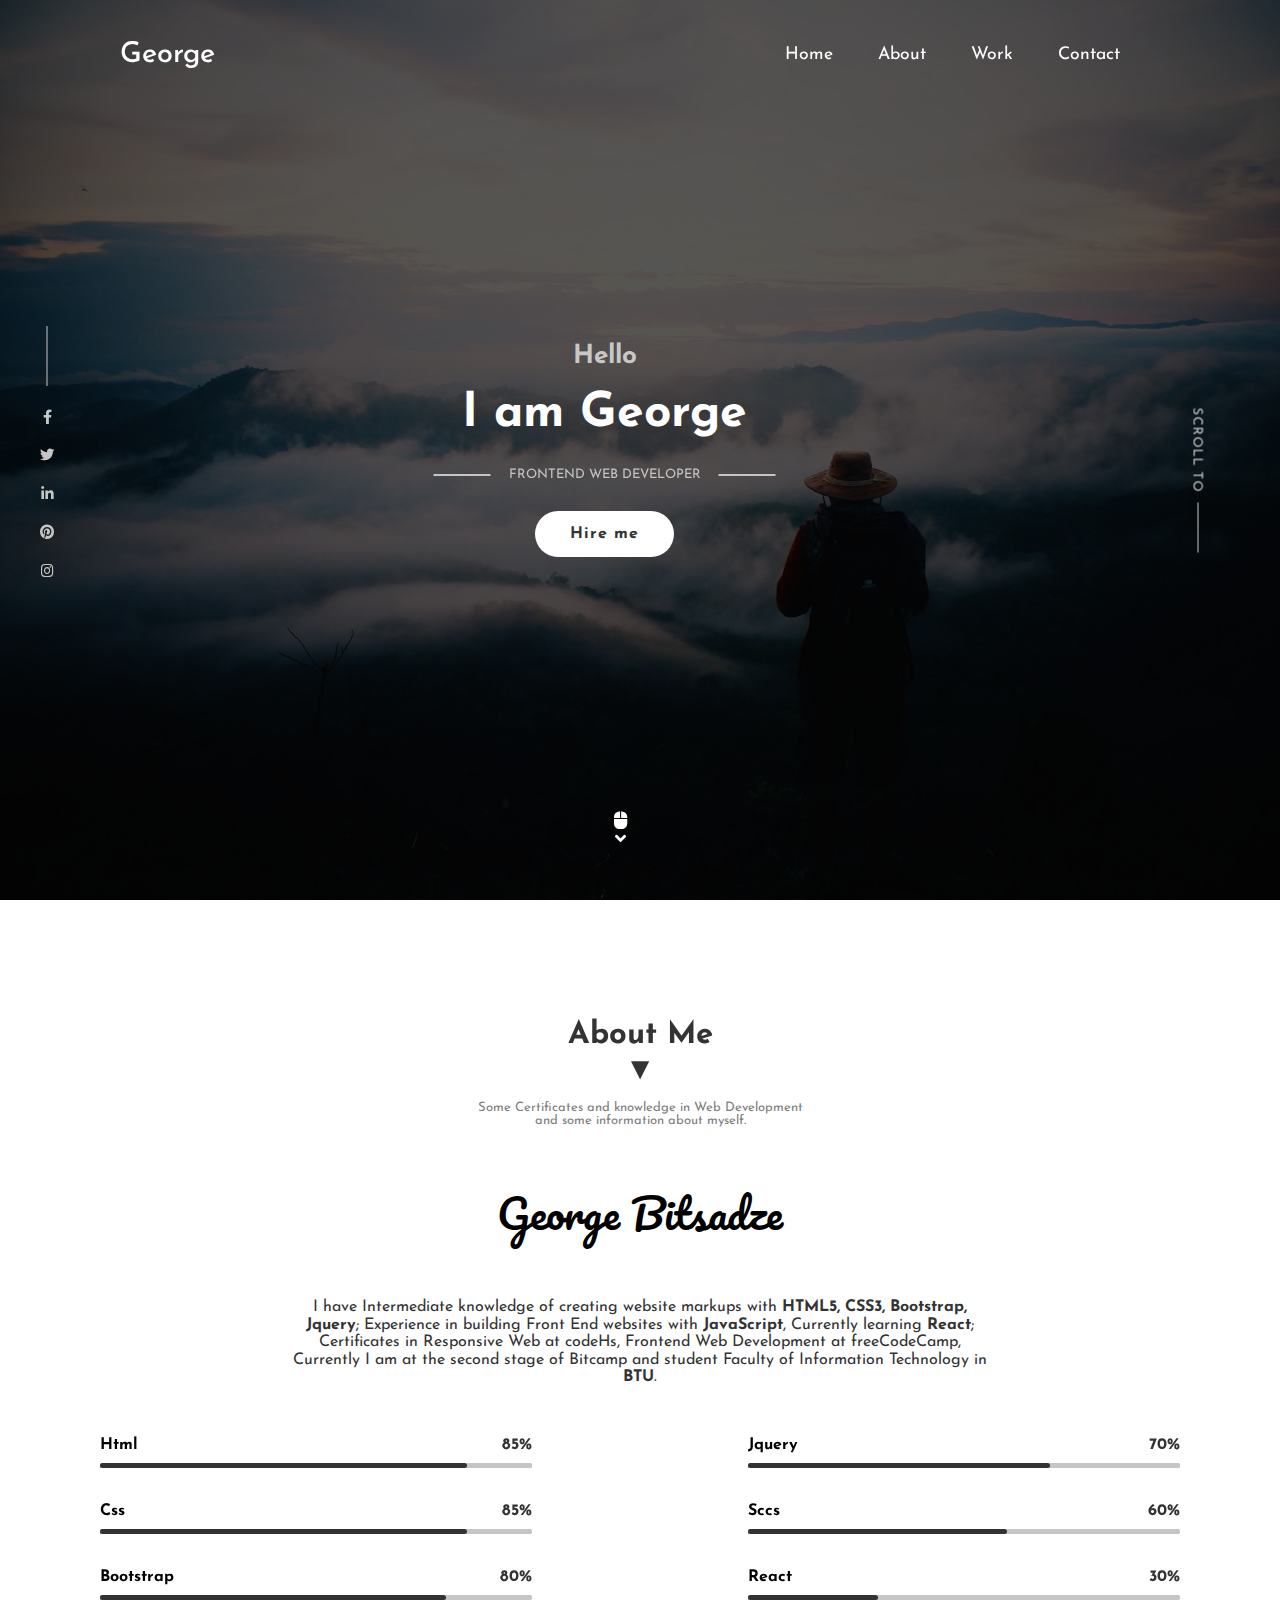
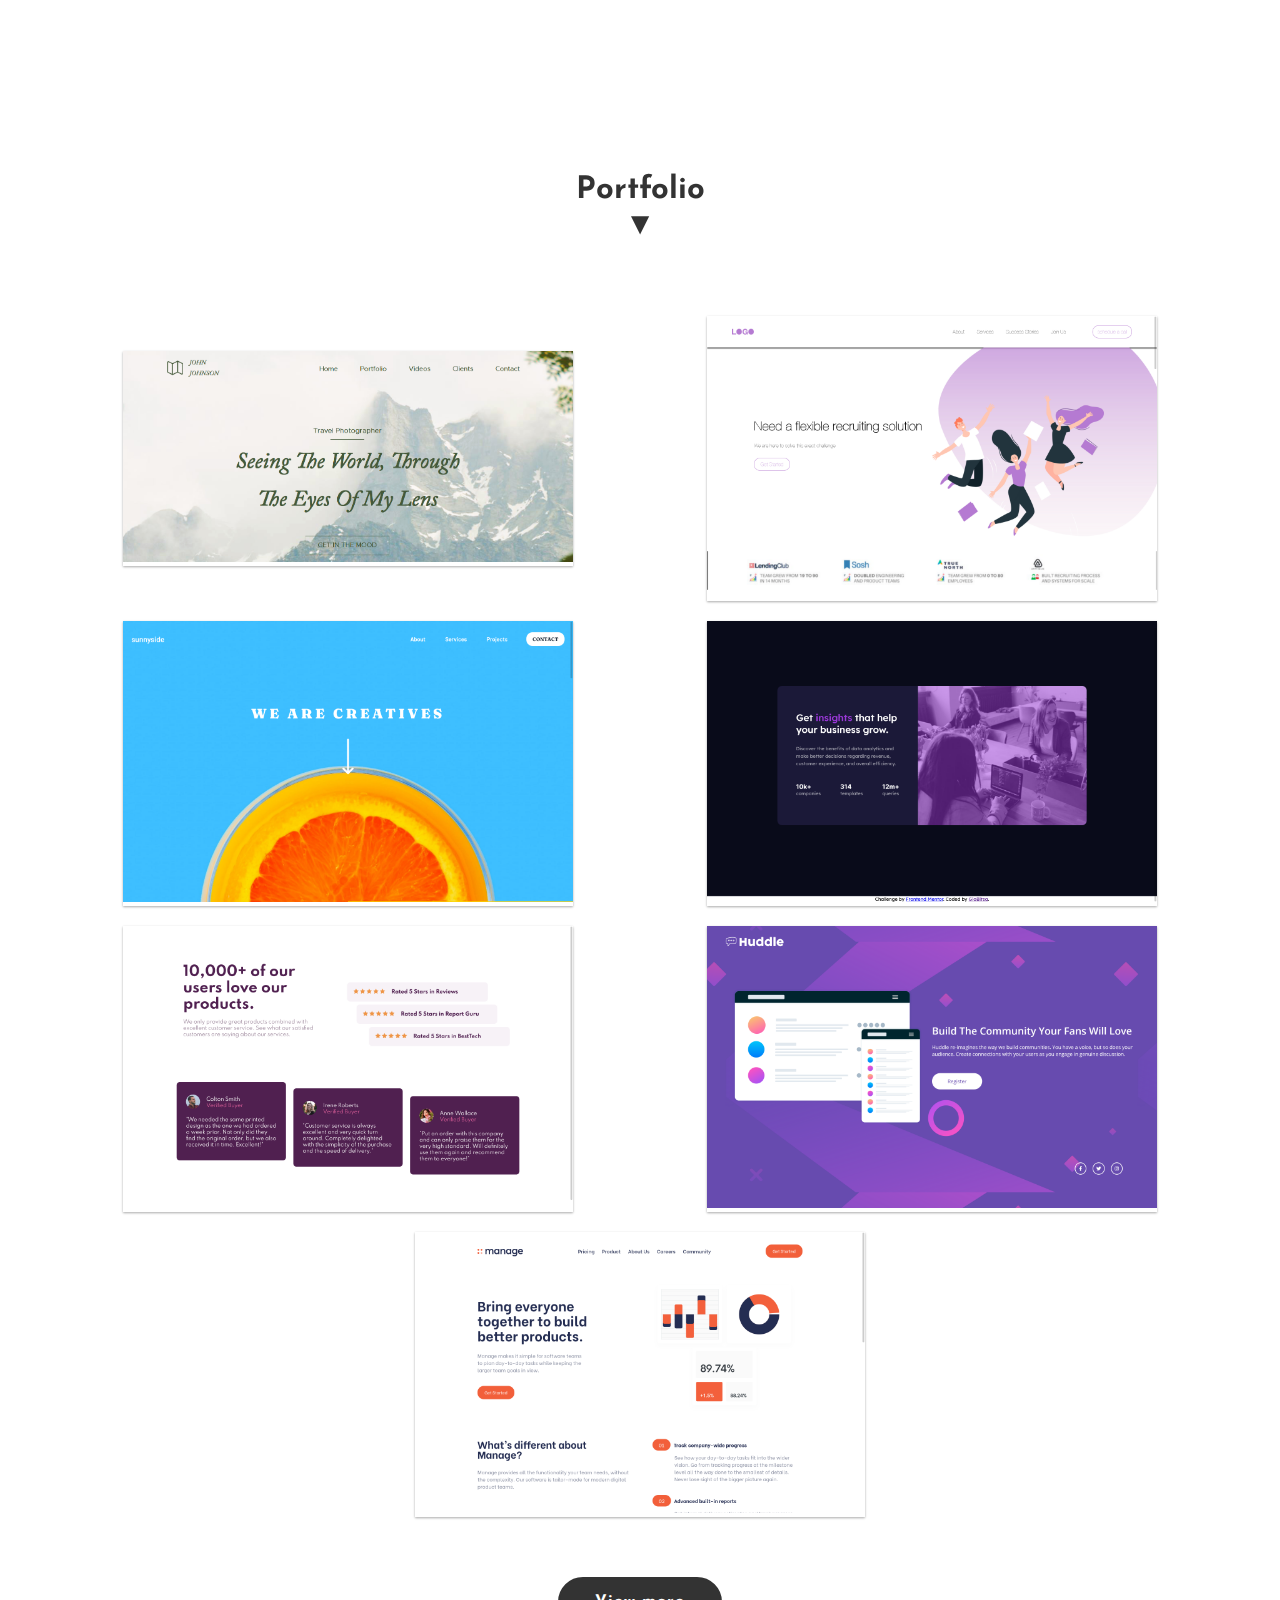
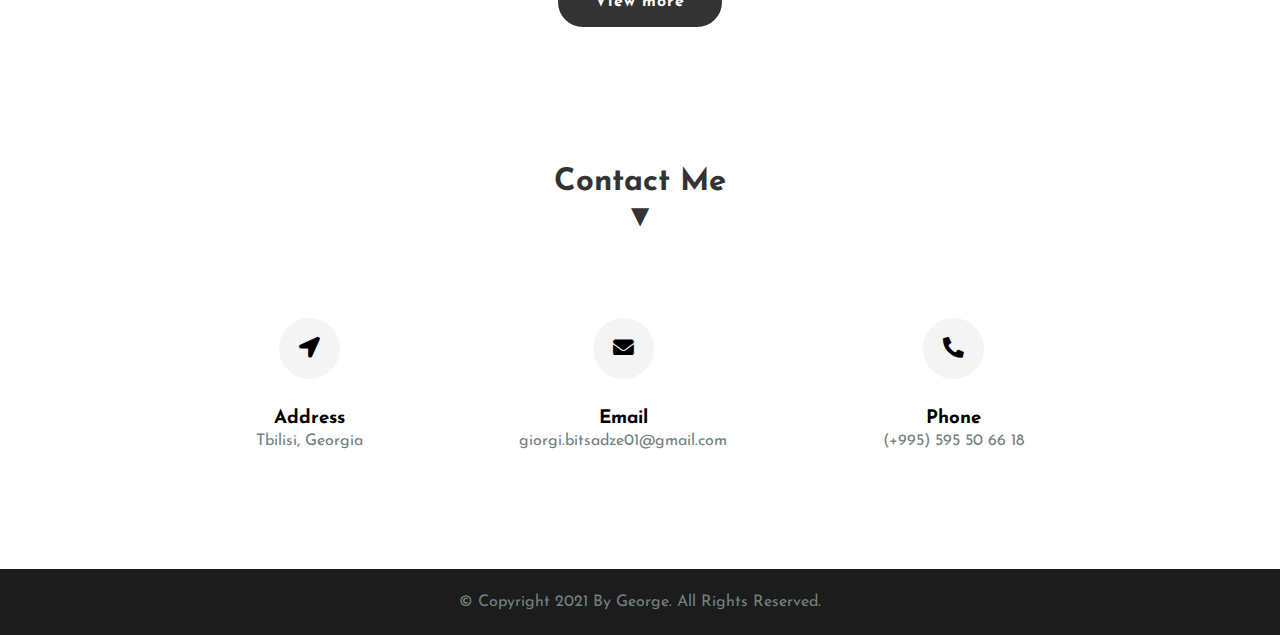
<file: index.html>
<!DOCTYPE html>
<html lang="en">
<head>
    <meta charset="UTF-8">
    <meta http-equiv="X-UA-Compatible" content="IE=edge">
    <meta name="viewport" content="width=device-width, initial-scale=1.0">
    <link href="/favicon.ico" type="image/x-icon" rel="icon" />
    <title>Personal Portfolio</title>
    <link rel="stylesheet" href="./style.css">
    <link rel="stylesheet" href="https://cdnjs.cloudflare.com/ajax/libs/font-awesome/5.15.3/css/all.min.css">
</head>
<body>
    <div class="background-wrapper"></div>
    <div class="hero" id="home">
        <header>
            <div class="logo">George</div>
            <ul>
                <li><a href="#home">Home</a></li>
                <li><a href="#about-me">About</a></li>
                <li><a href="#portfolio">Work</a></li>
                <li><a href="#contact">Contact</a></li>
            </ul>
            <div class="sidebar">
                <i class="fas fa-bars" id="open"></i>
                <i class="fas fa-times" id="close"></i>
            </div>
        </header>
        <main id="main">
            <div class="social">
                <i class="fab fa-facebook-f"></i>
                <i class="fab fa-twitter"></i>
                <i class="fab fa-linkedin-in"></i>
                <i class="fab fa-pinterest"></i>
                <i class="fab fa-instagram"></i>
            </div>
            <div class="content">
                <h2>Hello</h2>
                <h1>I am George</h1>
                <p>frontend web developer</p>
                <a href="" class="btn">Hire me</a>
            </div>
            <div class="scroll-down">
                <a href="#about-me">scroll to</a>
            </div>
            <div class="mouse">
                <i class="fas fa-mouse"></i>
                <i class="fas fa-angle-down"></i>
            </div>
        </main>
    </div>
    <!-- about me section -->
    <section id="about-me">
        <div class="top">
            <div class="header">
                <h2>About Me</h2>
                <p>Some Certificates and knowledge in Web Development <br> and some information about myself.</p>
            </div>
            <div class="handwriting">George Bitsadze</div>
            <p class="about-text">I have Intermediate knowledge of creating website markups with <strong> HTML5, CSS3, Bootstrap, Jquery</strong>; Experience in building Front End websites with <strong>JavaScript</strong>, Currently learning <strong> React</strong>; Certificates in Responsive Web at codeHs, Frontend Web Development at freeCodeCamp, Currently I am at the second stage of Bitcamp and student Faculty of Information Technology in <strong>BTU</strong>.</p>
        </div>
        <div class="bottom">
            <div class="left">
                <div class="progress" id="html">
                    <p>Html</p>
                    <span>85%</span>
                </div>
                <div class="progress" id="css">
                    <p>Css</p>
                    <span>85%</span>
                </div>
                <div class="progress" id="bootstrap">
                    <p>Bootstrap</p>
                    <span>80%</span>
                </div>
            </div>
            <div class="right">
                <div class="progress" id="jquery">
                    <p>Jquery</p>
                    <span>70%</span>
                </div>
                <div class="progress" id="scss">
                    <p>Sccs</p>
                    <span>60%</span>
                </div>
                <div class="progress" id="react">
                    <p>React</p>
                    <span>30%</span>
                </div>
            </div>
        </div>
    </section>

    <section id="portfolio">
        <div class="top">
            <div class="header">
                <h2>Portfolio</h2>
            </div>
        </div>
        <div class="projects">
            <div class="item">
                <a href="https://giobitsa.github.io/project-1/" target="_blank"><img src="./images/project 1.png" alt=""></a>
                <div class="overpage">
                    <p class="reveal-text">Html, Css, Javascript</p>
                    <div class="links">
                        <a href="https://giobitsa.github.io/project-1/" target="_blank">
                            <i class="fas fa-external-link-alt"></i>
                        </a>
                        <a href="">
                            <i class="fas fa-search-plus"></i>
                        </a>
                    </div>
                </div>
            </div>
            <div class="item">
                <a href="https://giobitsa.github.io/project-2/" target="_blank"><img src="./images/project 2.png" alt=""></a>
                <div class="overpage">
                    <p class="reveal-text"><strong> Landing page </strong> <br> Html, Css, Javascript</p>
                    <div class="links">
                        <a href="https://giobitsa.github.io/project-2/" target="_blank">
                            <i class="fas fa-external-link-alt"></i>
                        </a>
                        <a href="">
                            <i class="fas fa-search-plus"></i>
                        </a>
                    </div>
                </div>
            </div>
            <div class="item">
                <a href="https://giobitsa.github.io/project-3/" target="_blank"><img src="./images/project 3.png" alt=""></a>
                <div class="overpage">
                    <p class="reveal-text"><strong> Landing page </strong> <br> Html, Css</p>
                    <div class="links">
                        <a href="https://giobitsa.github.io/project-3/" target="_blank">
                            <i class="fas fa-external-link-alt"></i>
                        </a>
                        <a href="">
                            <i class="fas fa-search-plus"></i>
                        </a>
                    </div>
                </div>
            </div>
            <div class="item">
                <a href="https://giobitsa.github.io/frontend-mentor-1/" target="_blank"><img src="./images/project 4.png" alt=""></a>
                <div class="overpage">
                    <p class="reveal-text"><i>Frontend Mentor Challenge</i><br><strong>Stats preview card component</strong> <br> Html, Css</p>
                    <div class="links">
                        <a href="https://giobitsa.github.io/frontend-mentor-1/" target="_blank">
                            <i class="fas fa-external-link-alt"></i>
                        </a>
                        <a href="">
                            <i class="fas fa-search-plus"></i>
                        </a>
                    </div>
                </div>
            </div>
            <div class="item">
                <a href="https://giobitsa.github.io/frontend-mentor-2/" target="_blank"><img src="./images/project 5.png" alt=""></a>
                <div class="overpage">
                    <p class="reveal-text"><i>Frontend Mentor Challenge</i><br><strong>Social proof section</strong> <br> Html, Css</p>
                    <div class="links">
                        <a href="https://giobitsa.github.io/frontend-mentor-2/" target="_blank">
                            <i class="fas fa-external-link-alt"></i>
                        </a>
                        <a href="">
                            <i class="fas fa-search-plus"></i>
                        </a>
                    </div>
                </div>
            </div>
            <div class="item">
                <a href="https://giobitsa.github.io/frontend-mentor-3/" target="_blank"><img src="./images/project 6.png" alt=""></a>
                <div class="overpage">
                    <p class="reveal-text"><i>Frontend Mentor Challenge</i><br><strong>Huddle landing page</strong> <br> Html, Css</p>
                    <div class="links">
                        <a href="https://giobitsa.github.io/frontend-mentor-3/" target="_blank">
                            <i class="fas fa-external-link-alt"></i>
                        </a>
                        <a href="">
                            <i class="fas fa-search-plus"></i>
                        </a>
                    </div>
                </div>
            </div>
            <div class="item">
                <a href="https://giobitsa.github.io/frontend-mentor-4/" target="_blank"><img src="./images/project 7.png" alt=""></a>
                <div class="overpage">
                    <p class="reveal-text"><i>Frontend Mentor Challenge</i><br><strong>Manage Landing Page</strong> <br> Html, Css, Javascript</p>
                    <div class="links">
                        <a href="https://giobitsa.github.io/frontend-mentor-4/" target="_blank">
                            <i class="fas fa-external-link-alt"></i>
                        </a>
                        <a href="">
                            <i class="fas fa-search-plus"></i>
                        </a>
                    </div>
                </div>
            </div>
        </div>
        <a href="" class="view-more">View more</a>
    </section>

    <section id="contact">
        <div class="top">
            <div class="header">
                <h2>Contact Me</h2>
            </div>
        </div>
        <div class="bottom">
            <div class="contact-items">
                <div class="column">
                    <i class="fas fa-location-arrow"></i>
                    <h3>Address</h3>
                    <p>Tbilisi, Georgia</p>
                </div>
                <div class="column">
                    <i class="fas fa-envelope"></i>
                    <h3>Email</h3>
                    <p>giorgi.bitsadze01@gmail.com</p>
                </div>
                <div class="column">
                    <i class="fas fa-phone-alt"></i>
                    <h3>Phone</h3>
                    <p>(+995) 595 50 66 18</p>
                </div>
            </div>
        </div>
    </section>

    <footer>
        <div class="text-content">© Copyright 2021 By George. All Rights Reserved.</div>
    </footer>

    <script src="./app.js"></script>
</body>
</html>
</file>
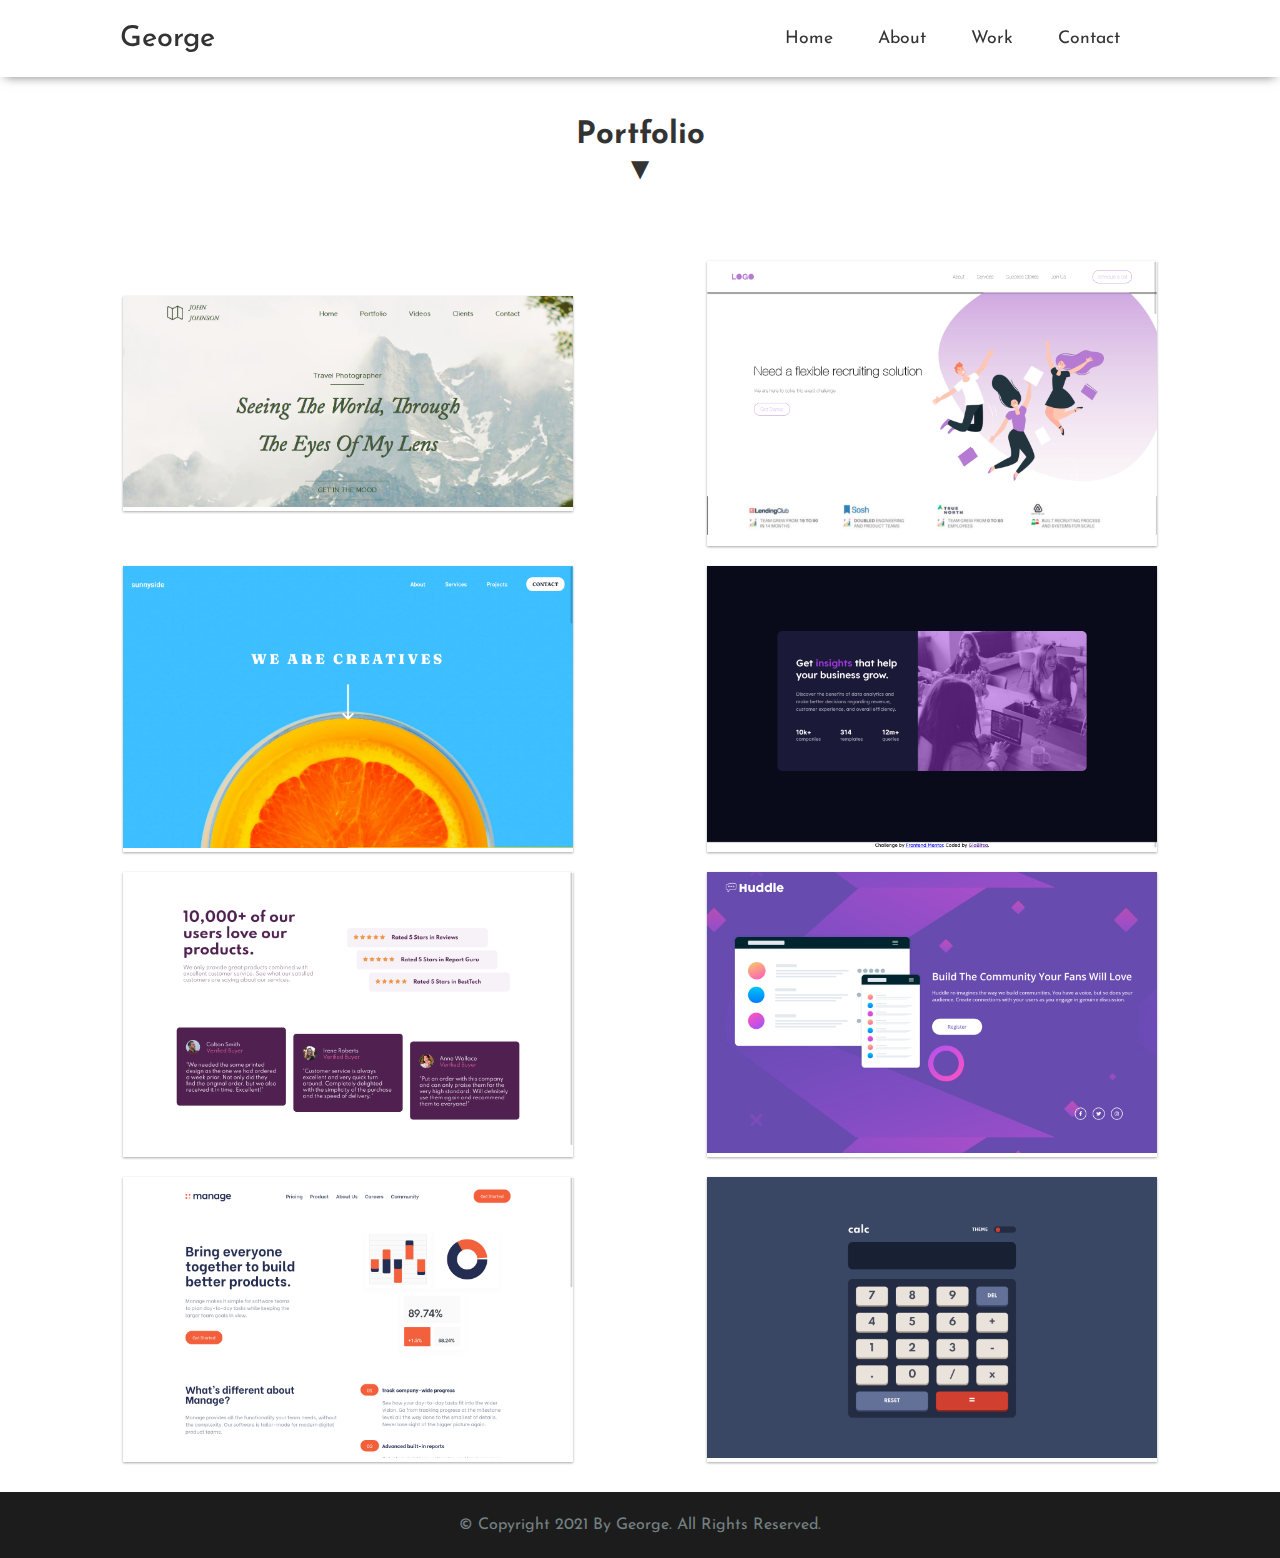
<file: work.html>
<!DOCTYPE html>
<html lang="en">
<head>
    <meta charset="UTF-8">
    <meta http-equiv="X-UA-Compatible" content="IE=edge">
    <meta name="viewport" content="width=device-width, initial-scale=1.0">
    <link href="/favicon.ico" type="image/x-icon" rel="icon" />
    <title>Personal Portfolio</title>
    <link rel="stylesheet" href="./style.css">
    <link rel="stylesheet" href="https://cdnjs.cloudflare.com/ajax/libs/font-awesome/5.15.3/css/all.min.css">
</head>
<body>
    <div class="hero" id="home">
        <header class="scrolling">
            <div class="logo">George</div>
            <ul>
                <li><a href="index.html">Home</a></li>
                <li><a href="index.html">About</a></li>
                <li><a href="#portfolio">Work</a></li>
                <li><a href="index.html#contact">Contact</a></li>
            </ul>
            <div class="sidebar">
                <i class="fas fa-bars" id="open"></i>
                <i class="fas fa-times" id="close"></i>
            </div>
        </header>
        
    </div>
    
    <section id="portfolio">
        <div class="top">
            <div class="header">
                <h2>Portfolio</h2>
            </div>
        </div>
        <div class="projects">
            <div class="item">
                <a href="https://giobitsa.github.io/project-1/" target="_blank"><img src="./images/project 1.png" alt=""></a>
                <div class="overpage">
                    <p class="reveal-text">Html, Css, Javascript</p>
                    <div class="links">
                        <a href="https://giobitsa.github.io/project-1/" target="_blank">
                            <i class="fas fa-external-link-alt"></i>
                        </a>
                        <a href="">
                            <i class="fas fa-search-plus"></i>
                        </a>
                    </div>
                </div>
            </div>
            <div class="item">
                <a href="https://giobitsa.github.io/project-2/" target="_blank"><img src="./images/project 2.png" alt=""></a>
                <div class="overpage">
                    <p class="reveal-text"><strong> Landing page </strong> <br> Html, Css, Javascript</p>
                    <div class="links">
                        <a href="https://giobitsa.github.io/project-2/" target="_blank">
                            <i class="fas fa-external-link-alt"></i>
                        </a>
                        <a href="">
                            <i class="fas fa-search-plus"></i>
                        </a>
                    </div>
                </div>
            </div>
            <div class="item">
                <a href="https://giobitsa.github.io/project-3/" target="_blank"><img src="./images/project 3.png" alt=""></a>
                <div class="overpage">
                    <p class="reveal-text"><strong> Landing page </strong> <br> Html, Css</p>
                    <div class="links">
                        <a href="https://giobitsa.github.io/project-3/" target="_blank">
                            <i class="fas fa-external-link-alt"></i>
                        </a>
                        <a href="">
                            <i class="fas fa-search-plus"></i>
                        </a>
                    </div>
                </div>
            </div>
            <div class="item">
                <a href="https://giobitsa.github.io/frontend-mentor-1/" target="_blank"><img src="./images/project 4.png" alt=""></a>
                <div class="overpage">
                    <p class="reveal-text"><i>Frontend Mentor Challenge</i><br><strong>Stats preview card component</strong> <br> Html, Css</p>
                    <div class="links">
                        <a href="https://giobitsa.github.io/frontend-mentor-1/" target="_blank">
                            <i class="fas fa-external-link-alt"></i>
                        </a>
                        <a href="">
                            <i class="fas fa-search-plus"></i>
                        </a>
                    </div>
                </div>
            </div>
            <div class="item">
                <a href="https://giobitsa.github.io/frontend-mentor-2/" target="_blank"><img src="./images/project 5.png" alt=""></a>
                <div class="overpage">
                    <p class="reveal-text"><i>Frontend Mentor Challenge</i><br><strong>Social proof section</strong> <br> Html, Css</p>
                    <div class="links">
                        <a href="https://giobitsa.github.io/frontend-mentor-2/" target="_blank">
                            <i class="fas fa-external-link-alt"></i>
                        </a>
                        <a href="">
                            <i class="fas fa-search-plus"></i>
                        </a>
                    </div>
                </div>
            </div>
            <div class="item">
                <a href="https://giobitsa.github.io/frontend-mentor-3/" target="_blank"><img src="./images/project 6.png" alt=""></a>
                <div class="overpage">
                    <p class="reveal-text"><i>Frontend Mentor Challenge</i><br><strong>Huddle landing page</strong> <br> Html, Css</p>
                    <div class="links">
                        <a href="https://giobitsa.github.io/frontend-mentor-3/" target="_blank">
                            <i class="fas fa-external-link-alt"></i>
                        </a>
                        <a href="">
                            <i class="fas fa-search-plus"></i>
                        </a>
                    </div>
                </div>
            </div>
            <div class="item">
                <a href="https://giobitsa.github.io/frontend-mentor-4/" target="_blank"><img src="./images/project 7.png" alt=""></a>
                <div class="overpage">
                    <p class="reveal-text"><i>Frontend Mentor Challenge</i><br><strong>Manage Landing Page</strong> <br> Html, Css, Javascript</p>
                    <div class="links">
                        <a href="https://giobitsa.github.io/frontend-mentor-4/" target="_blank">
                            <i class="fas fa-external-link-alt"></i>
                        </a>
                        <a href="">
                            <i class="fas fa-search-plus"></i>
                        </a>
                    </div>
                </div>
            </div>
            <div class="item">
                <a href="https://giobitsa.github.io/frontend-mentor-5/" target="_blank"><img src="./images/project 8.png" alt=""></a>
                <div class="overpage">
                    <p class="reveal-text"><i>Frontend Mentor Challenge</i><br><strong>Calculator App</strong> <br> Html, Css, Javascript</p>
                    <div class="links">
                        <a href="https://giobitsa.github.io/frontend-mentor-5/" target="_blank">
                            <i class="fas fa-external-link-alt"></i>
                        </a>
                        <a href="">
                            <i class="fas fa-search-plus"></i>
                        </a>
                    </div>
                </div>
            </div>
        </div>
    </section>
    <footer>
        <div class="text-content">© Copyright 2021 By George. All Rights Reserved.</div>
    </footer>
    <script src="./app.js"></script>
</body>
</html>
</file>
<file: style.css>
@import url('https://fonts.googleapis.com/css2?family=Josefin+Sans:wght@300;500;700&display=swap');
@import url('https://fonts.googleapis.com/css2?family=Pacifico&display=swap');

*{
    margin: 0;
    padding: 0;
    box-sizing: border-box;
    font-family: 'Josefin Sans', sans-serif;
    scroll-behavior: smooth;
    /* font-family: 'Pacifico', cursive; */
}

:root{
    --light-gray: #c5c5c5;
    --almost-gray: #7c7c7c;
    --almost-black: #333;
}

/* constant */

a{
    text-decoration: none;
    color: black;
}

section{
    padding: 20px 0;
}

.view-more{
    display: inline-block;
    padding: 15px 35px;
    margin-top: 50px;
    font-weight: 700;
    background-color: var(--almost-black);
    border-radius: 25px;
    text-decoration: none;
    letter-spacing: 1px;
    color: white;
    border: 2px solid var(--almost-black);
    transition: 0.3s;
    position: relative;
    left: 50%;
    transform: translateX(-50%);
}

.view-more:hover{
    background-color: white;
    color: var(--almost-black);
}

.background-wrapper{
    background-image: url(./images/background-hero.jpg);
    background-position: center;
    background-repeat: no-repeat;
    background-size: cover;
    position: relative;
    height: 100vh;
    z-index: -10;
}

.background-wrapper::before{
    background-color: rgba(0,0,0,.65);
    content: "";
    height: 100%;
    left: 0;
    position: absolute;
    top: 0;
    width: 100%;
    z-index: -5;
}

.hero{
    width: 100%;
    min-height: 100vh;
    position: absolute;
    top: 0;
    left: 0;
}

.hero header {
    position: fixed;
    width: 100%;
    display: flex;
    align-items: center;
    justify-content: space-between;
    padding: 2.5rem 7.5rem;
    transition: all 0.5s;
}

/* header scrolling */

.hero header.scrolling{
    background-color: white;
    padding: 1.5rem 7.5rem;
    box-shadow: 0 5px 10px -5px rgb(0 0 0 / 50%);
    z-index: 1;
}

.hero header.scrolling .logo{
    color: var(--almost-black);
}

.hero header.scrolling ul li a{
    color: var(--almost-black);
}
.hero header.scrolling ul li a::after{
    background-color: black;
}
.hero header.scrolling #open{
    color: black;
}

/* end of header scrolling */

.hero header .logo{
    font-size: 1.8rem;
    font-weight: 500;
    color: white;
    cursor: pointer;
}

.hero header ul li {
    display: inline-block;
    margin-right: 2.5rem;
}

.hero header ul li a{
    font-size: 1.1rem;
    color: white;
    text-decoration: none;
    position: relative;
    padding-bottom: 7px;
}

.hero header ul li a::after{
    content: "";
    width: 0;
    height: 2px;
    background-color: white;
    position: absolute;
    top: 100%;
    left: 0;
    opacity: 0;
    transition: 0.5s;
}

.hero header ul li a:hover::after{
    width: 100%;
    opacity: 1;
}

.sidebar{
    display: none;
    font-size: 1.8rem;
    color: white;
    cursor: pointer;
    z-index: 20;
}

#close{
    display: none;
    cursor: pointer;
    z-index: 20;
}

/* main */

main{
    height: 100vh;
    display: flex;
    align-items: center;
    justify-content: space-between;
    padding: 0 2.5rem;
}

.social{
    color: white;
    display: flex;
    flex-direction: column;
    align-items: center;
    justify-content: center;
    position: relative;
    margin-top: 4rem;
}

.social::before{
    content: "";
    width: 1px;
    height: 60px;
    background-color: var(--light-gray);
    position: absolute;
    top: 0;
    left: 50%;
    transform: translate(-50%, -100%);
}

.social i{
    font-size: 0.9rem;
    margin-top: 1.5rem;
    cursor: pointer;
    color: var(--light-gray);
}

.social i:hover{
    color: white;
}

.content{
    text-align: center;
}

.content h2{
    font-size: 26px;
    margin-bottom: 20px;
    color: rgba(255,255,255,.7);
}

.content h1{
    font-size: 48px;
    margin-bottom: 30px;
    color: white;
}

.content p{
    font-size: 13px;
    text-transform: uppercase;
    color: var(--light-gray);
    position: relative;
}

.content p::before,
.content p::after{
    content: "";
    width: 20%;
    height: 2px;
    background-color: var(--light-gray);
    position: absolute;
    top: 50%;
    left: 0;
    transform: translate(-50%,-50%);
}

.content p::after{
    left: 100%;
    transform: translate(-50%,-50%);
}

.btn{
    display: inline-block;
    padding: 15px 35px;
    margin-top: 30px;
    font-weight: 700;
    background-color: white;
    border-radius: 25px;
    text-decoration: none;
    letter-spacing: 1px;
    color: var(--almost-black);
    transition: 0.3s;
}

.btn:hover{
    color: black;
}

.scroll-down{
    transform: rotate(90deg);
    position: relative;
    cursor: pointer;
}

.scroll-down a{
    color: var(--light-gray);
    letter-spacing: 1px;
    font-size: 13px;
    text-transform: uppercase;
}

.scroll-down::after{
    content: "";
    width: 50px;
    height: 1px;
    background-color: var(--light-gray);
    position: absolute;
    top: 50%;
    left: 100%;
    transform: translate(0, -100%);
    margin-left: 10px;
    animation-name: scroll-down;
    animation-duration: 1.5s;
    animation-iteration-count: infinite;
}

.mouse{
    font-size: 1.1rem;
    position: absolute;
    top: 100%;
    left: 48%;
    color: white;
    display: flex;
    flex-direction: column;
    align-items: center;
    justify-content: center;
    animation-name: mouse;
    animation-duration: 2s;
    animation-iteration-count: infinite;
    transform: translate(0,-250%);
}



/* about me section */

#about-me{
    width: 100%;
    text-align: center;
}
.top{
    width: 100%;
    margin: 0 auto;
}

.header{
    width: 400px;
    margin: 0 auto;
    margin-top: 100px;
    text-align: center;
}

.header h2{
    font-size: 31px;
    color: var(--almost-black);
    position: relative;
}

.header h2::after{
    content: "\25BC";
    position: absolute;
    top: 100%;
    left: 50%;
    transform: translateX(-50%);
}
.header p{
    margin-top: 50px;
    color: #7c7c7c;
    font-size: 13px;
}
.handwriting{
    margin: 50px 0;
    text-align: center;
    font-size: 41px;
    font-family: 'Pacifico', cursive;
}

.top .about-text{
    color: var(--almost-black);
    max-width: 800px;
    margin: 0 auto;
    padding: 0 50px;
    line-height: 1.1rem;
    text-align:center;
}

.bottom{
    padding: 0 100px;
    display: flex;
    align-items: center;
    justify-content: space-between;
}

.bottom .left,
.bottom .right {
    width: 40%; 
}

.progress{
    margin: 50px 0;
    position: relative;
    display: flex;
    align-items: center;
    justify-content: space-between;
    color: black;
    font-weight: 700;
}
.progress ::after,
.progress ::before{
    content: "";
    display: block;
    background-color: var(--light-gray);
    position: absolute;
    top: 100%;
    left: 0;
    width: 100%;
    height: 5px;
    margin-top: 10px;
    border-radius: 5px;
}
.progress ::after{
    width: 80%;
    background-color: var(--almost-black);
}
.progress span{
    color: var(--almost-black);
}


/* controll percentages */

#html ::after{
    width: 85%;
}
#css ::after{
    width: 85%;
}
#bootstrap ::after{
    width: 80%;
}
#jquery ::after{
    width: 70%;
}
#scss ::after{
    width: 60%;
}
#react ::after{
    width: 30%;
}

/* animation class - animated progress bar */

.animate-html ::after{
    animation-name: progress-html;
    animation-duration: 2s;
}
.animate-css ::after{
    animation-name: progress-css;
    animation-duration: 2s;
}
.animate-bootstrap ::after{
    animation-name: progress-bootstrap;
    animation-duration: 2s;
}
.animate-jquery ::after{
    animation-name: progress-jquery;
    animation-duration: 2s;
}
.animate-scss ::after{
    animation-name: progress-scss;
    animation-duration: 2s;
}
.animate-react ::after{
    animation-name: progress-react;
    animation-duration: 2s;
}



/* portfolio section */


.projects{
    width: 100%;
    margin-top: 100px;
    display: flex;
    flex-wrap: wrap;
    align-items: center;
    justify-content: space-evenly;
}

.item {
    margin: 10px;
    width: 450px;
    box-shadow: 0 1px 3px rgba(0,0,0,0.12), 0 1px 2px rgba(0,0,0,0.24);
    transition: all 0.3s cubic-bezier(.25,.8,.25,1);
    position: relative;
}

.item .overpage{
    position: absolute;
    top: 0;
    left: 0;
    width: 100%;
    height: 100%;
    background-color: white;
    border: 5px solid #DCDCDC;
    opacity: 0;
    transition: 0.5s;
    display: flex;
    flex-direction: column;
    align-items: center;
    justify-content: center;
}

.item .overpage p{
    transition: 0.5s;
    opacity: 0;
    transform: translateY(-10px);
    text-align: center;
    line-height: 1.5rem;
}

.item .overpage .links{
    display: flex;
    align-items: center;
    justify-content: center;
    margin-top: 20px;
    opacity: 0;
    transform: translateY(10px);
    transition: 0.5s;
}

.item .overpage .links a{
    display: block;
    margin: 0 10px;
    padding: 7px 9px;
    border-radius: 50%;
    background-color: #202020;
    border: 1px solid #202020;
    color: 	white;
    box-shadow: 0 1px 3px rgba(0,0,0,0.12), 0 1px 2px rgba(0,0,0,0.24);
    transition: 0.3s;
}

.item .overpage .links a:hover{
    background-color: white;
    border: 1px solid black;
    color: black;
}

.item:hover{
    box-shadow: 0 14px 28px rgba(0,0,0,0.25), 0 10px 10px rgba(0,0,0,0.22);
}
.item:hover .overpage{
    opacity: 1;
}
.item:hover .overpage p,
.item:hover .overpage .links{
    transform: translateY(0);
    opacity: 1;
}
.item:hover img{
    opacity: 0;
}
.item img{
    width: 100%;
    height: 100%;
    transition: 0.5s;
}


/* contact section */


#contact .bottom{
    margin: 100px 0;
}

#contact .bottom .contact-items{
    width: 100%;
    display: flex;
    align-items: center;
    justify-content: space-evenly;
    text-align: center;
}

.contact-items .column i{
    padding: 20px;
    font-size: 1.3rem;
    margin: 20px 0;
    border-radius: 50%;
    background-color: #f4f4f4;
    transition: 0.3s;
}

.contact-items .column h3{
    font-weight: bold;
    margin: 10px 0 5px 0;
}

.contact-items .column p{
    color: #748182;
}

.contact-items .column:hover i{
    background-color: #1c1c1c;
    color: white;
}


/* footer section */


footer{
    padding: 25px 0;
    background-color: #1c1c1c;
}

.text-content{
    text-align: center;
    color: #748182;
}






/* responsive media */

@media screen and (max-width: 950px){
    .hero header.scrolling{
        padding: 1.5rem 5rem;
    }
    .hero main{
        padding: 0 30px;
    }
    .hero ul{
        width: 40%;
        height: 100vh;
        opacity: 0;
        text-align: center;
        background-color: #1c1c1c;
        display: flex;
        flex-direction: column;
        position: absolute;
        top: 0;
        left: 100%;
        padding: 2.5rem;
        padding-top: 5rem;
        transform: translate(-50%,0);
        transition: 0.5s;
        z-index: -10;
    }

    .hero header ul li{
        margin-right: 0;
        margin: 40px auto;
    }
    .hero header ul.opened li a{
        color: white;
    }
    .hero ul.opened{
        transform: translateX(-100%);
        opacity: 1;
        z-index: 10;
    }
    #open.opened{
        display: none;
    }
    #close.opened{
        display: block;
    }
    .hero .sidebar{
        display: block;
    }
    .hero header{
        padding: 2.5rem 5rem;
    }
    .hero .content{
        transform: translateX(30px);
    }
    .hero .content h2{
        font-size: 22px;
    }
    .hero .content h1{
        font-size: 44px;
    }
    .hero .content p{
        font-size: 11px;
    }
    .hero .btn{
        padding: 10px 25px;
        font-size: 14px;
    }
    .scroll-down a{
        font-size: 11px;
    }
    #about-me .bottom{
        flex-direction: column;
    }
    #about-me .bottom .left,
    #about-me .bottom .right{
        width: 350px;
    }
}

@media screen and (max-width: 800px){
    #contact .bottom{
        margin: 50px 0;
    }
    .contact-items{
        flex-direction: column;
    }
    .contact-items .column{
        margin: 20px 0;
    }
    .text-content{
        font-size: 13px;
    }
}

@media screen and (max-width: 550px){
    .top .about-text{
        text-align: start;
    }
}

@media screen and (max-width: 550px){
    .hero ul{
        width: 60%;
    }
    .hero header{
        padding: 2.5rem 2rem;
    }
    .hero header.scrolling{
        padding: 1.5rem 2rem;
    }
    .hero .content{
        position: absolute;
        left: 50%;
        transform: translateX(-50%);
        width: 100%;
    }
    .hero .content p::before,
    .hero .content p::after{
        display: none;
    }
    .hero .content h2{
        font-size: 19px;
    }
    .hero .content h1{
        font-size: 41px;
    }
    .hero .content p{
        font-size: 10px;
    }
    .hero .btn{
        padding: 10px 25px;
        font-size: 14px;
    }
    .scroll-down{
        display: none;
    }
    .social{
        position: absolute;
        transform: rotate(90deg);
        top: 50%;
        left: 50%;
    }
    .social i{
        transform: rotate(-90deg);
    }
    .social::before{
        display: none;
    }
    .top .header{
        width: 100%;
        padding: 0 20px;
    }
    #about-me .bottom{
        padding: 0 50px;
    }
    #about-me .bottom .left,
    #about-me .bottom .right{
        width: 100%;
    }
    .text-content{
        font-size: 11px;
    }
}





































































/* animations */

@keyframes scroll-down{
    0%{
        width: 0;
    }
    100%{
        width: 50px;
    }
}

@keyframes mouse{
    0%{
        transform: translateY(-200%);
    }
    25%{
        transform: translateY(-100%);
    }
    50%{
        transform: translateY(-150%);
    }
    75%{
        transform: translateY(-100%);
    }
    100%{
        transform: translateY(-200%);
    }
}

@keyframes progress-html{
    0%{
        width: 0;
    }
    100%{
        width: 85%;
    }
}
@keyframes progress-css{
    0%{
        width: 0;
    }
    100%{
        width: 85%;
    }
}
@keyframes progress-bootstrap{
    0%{
        width: 0;
    }
    100%{
        width: 80%;
    }
}
@keyframes progress-jquery{
    0%{
        width: 0;
    }
    100%{
        width: 70%;
    }
}
@keyframes progress-scss{
    0%{
        width: 0;
    }
    100%{
        width: 60%;
    }
}
@keyframes progress-react{
    0%{
        width: 0;
    }
    100%{
        width: 30%;
    }
}
</file>
